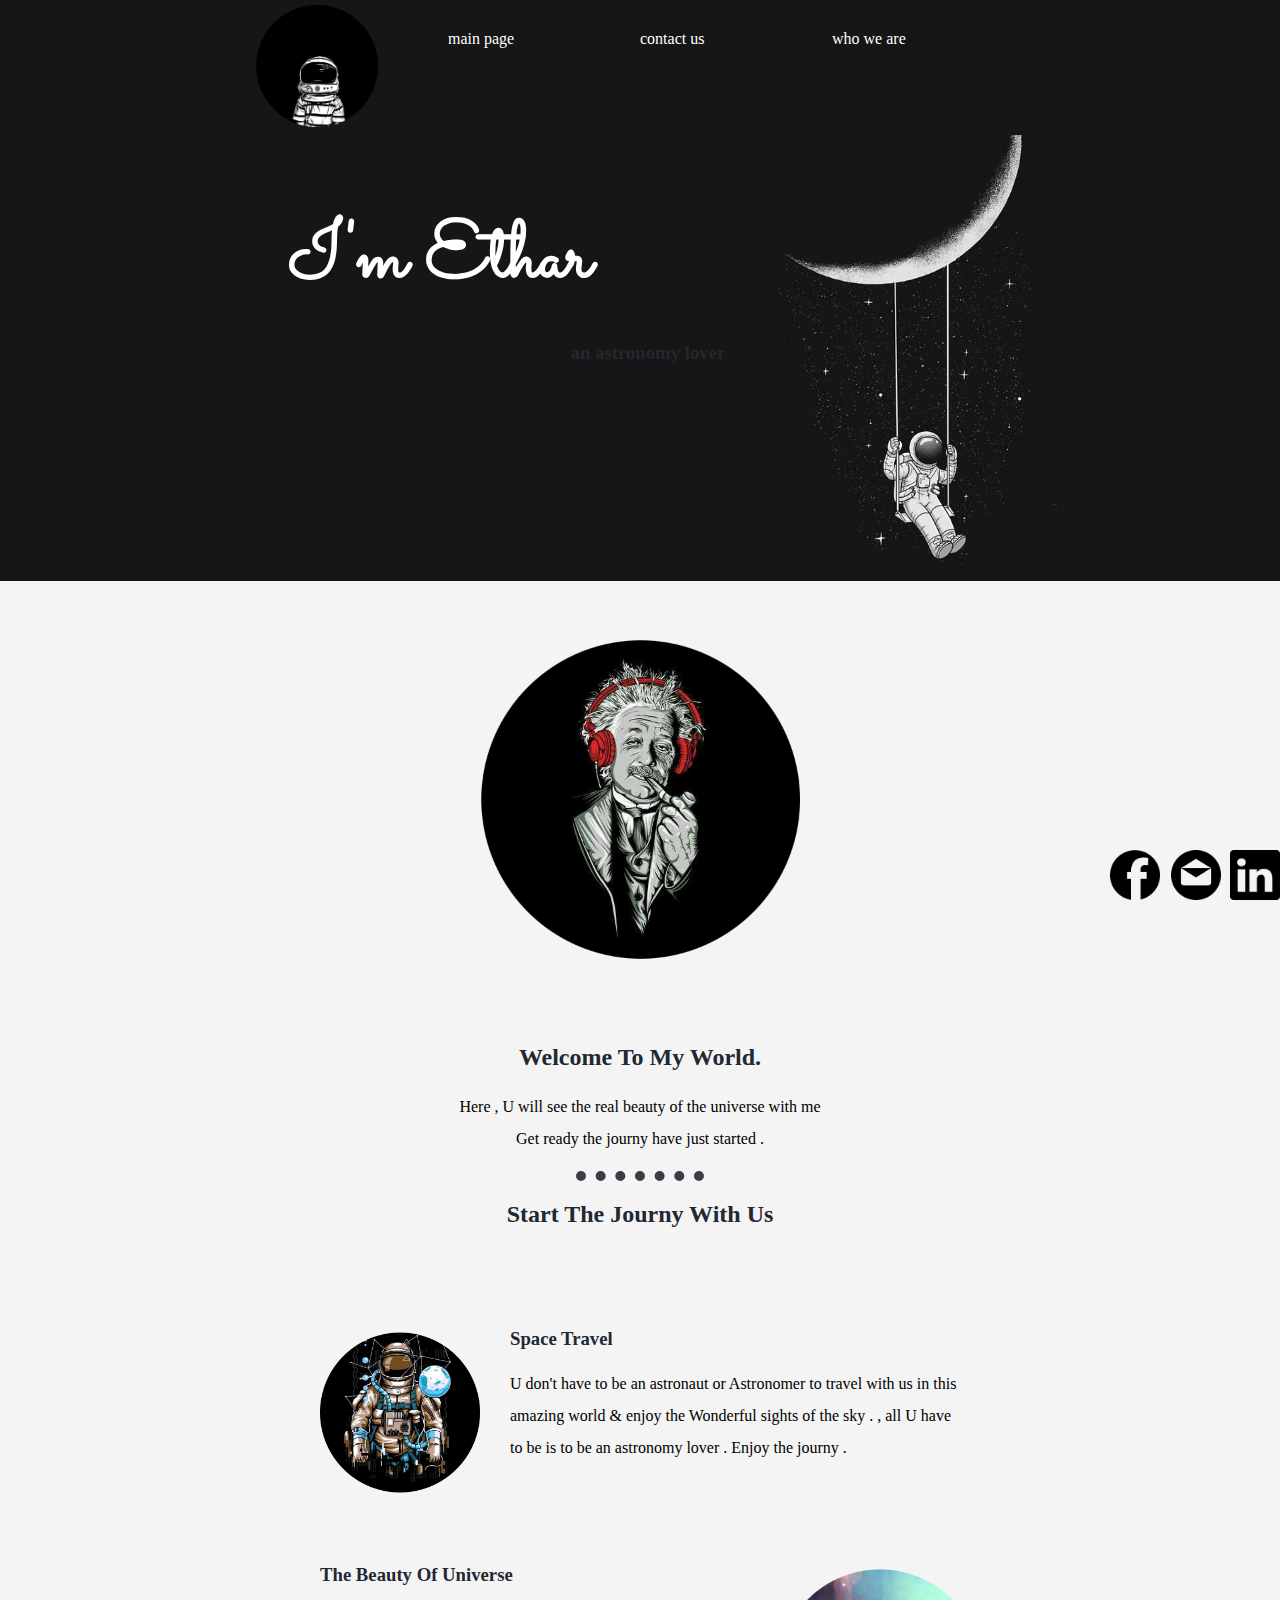
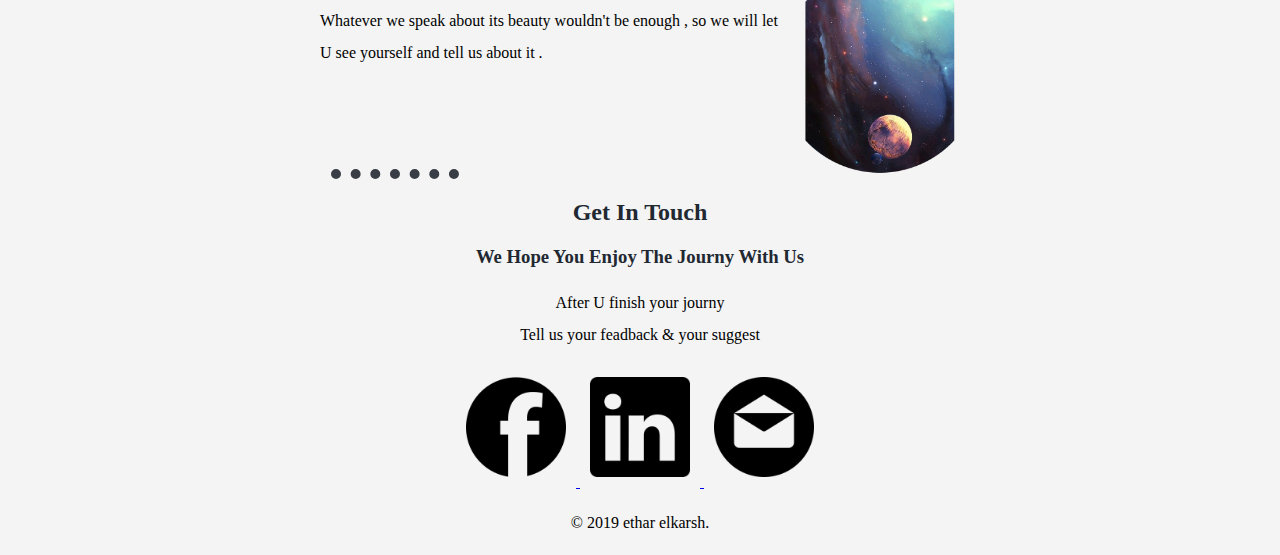
<file: index.html>
<!DOCTYPE html>
<html lang="en" dir="ltr">

<head>
  <meta charset="utf-8">
  <title> ethar elkarsh </title>
  <link rel="stylesheet" href="css/style.css">
  <link rel="icon" href="images\favicon.ico">
  <link href="https://fonts.googleapis.com/css?family=Lobster|Sacramento&display=swap" rel="stylesheet">

</head>

<body>
  <div class="top">
    <img class="me" src="images\myphoto.png" alt="my photo">
    <a class="main top1" href="index.html">main page</a>
    <a class="contact top1" href="contact.html">contact us</a>
    <a class="we top1" href="weare.html">who we are</a>
  </div>

  <div class="bottom">
    <a class="footer-link" href="https://www.linkedin.com/in/ethar-elkarsh-22a14b145/">
      <img class="link cont" src="images\linkedin-logo.png" alt="linkedin">
    </a>
    <a class="footer-link" href="https://www.facebook.com/ethar.osama.39">
      <img class="face cont" src="images\facebook-logo-in-circular-shape.png" alt="facebook">
    </a>
    <a class="btn" href="mailto:oethar4@email.com">
      <img class="email cont" src="images\email.png" alt="email">
    </a>

  </div>

  <div class="sec1">
    <h1 class="nam">I'm Ethar </h1>
    <h3 class="contsec1">an astronomy lover </h3>
  </div>

  <div class="middle-container">
      <div class="profile">
        <img class="me1" src="images\love1.png" alt="my photo">
        <h2>Welcome To My World.</h2>
        <p> Here , U will see the real beauty of the universe with me <br> Get ready the journy have just started .</p>
  </div>
      <hr>
      <div class="the-beauty">
        <h2> Start The Journy With Us</h2>
        <div class="beauty-row">
          <img class="me2" src="images\myskills.png" alt="my photo">
          <h3>Space Travel </h3>
          <p>U don't have to be an astronaut or Astronomer to travel with us in this amazing world & enjoy the Wonderful sights of the sky .
            , all U have to be is to be an astronomy lover
           .  Enjoy the journy .</p>
        </div>
        <div class="beauty-row">
          <img class="me3" src="images\love2.png" alt="my photo">
          <h3>The Beauty Of Universe</h3>
          <p> Whatever we speak about its beauty wouldn't be enough ,
            so we will let U see yourself and tell us about it .
          </p>
        </div>
      </div>
        <hr>
      <div class="contact-me">
          <h2>Get In Touch</h2>
          <h3>We Hope You Enjoy The Journy With Us </h3>
          <p>After U finish your journy <br>Tell us your feadback & your suggest </p>
          <div class="lastcont">

            <a class="footer-link" href="https://www.facebook.com/ethar.osama.39">
              <img class="facecont last" src="images\facebook-logo-in-circular-shape.png" alt="facebook">
            </a>
            <a class="footer-link" href="https://www.linkedin.com/in/ethar-elkarsh-22a14b145/">
              <img class="linkcont last" src="images\linkedin-logo.png" alt="linkedin">
            </a>
            <a class="btn" href="mailto:oethar4@email.com">
              <img class="emailcont last" src="images\email.png" alt="email">
            </a>

          </div>
      </div>
      <p class="s">© 2019 ethar elkarsh.</p>



</body>

</html>
</file>
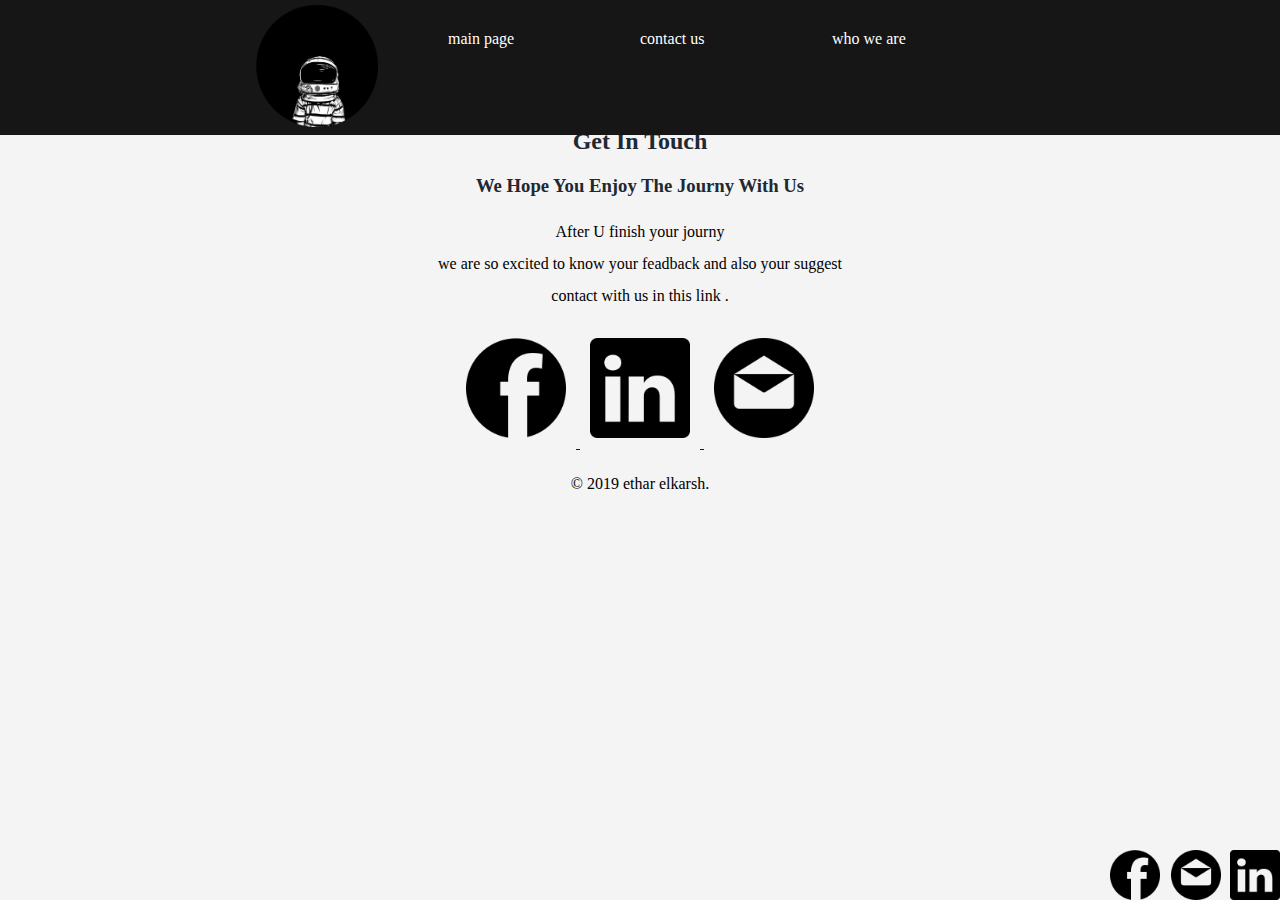
<file: contact.html>
<!DOCTYPE html>
<html lang="en" dir="ltr">

<head>
  <meta charset="utf-8">
  <title> contact us</title>
  <link rel="stylesheet" href="css/style.css">
  <link rel="icon" href="images\favicon.ico">
  <link href="https://fonts.googleapis.com/css?family=Lobster|Sacramento&display=swap" rel="stylesheet">

</head>

<body>
  <div class="top">
    <img class="me" src="images\myphoto.png" alt="my photo">
    <a class="main top1" href="index.html">main page</a>
    <a class="contact top1" href="contact.html">contact us</a>
    <a class="we top1" href="weare.html">who we are</a>
  </div>
  <div class="bottom">
    <a class="footer-link" href="https://www.linkedin.com/in/ethar-elkarsh-22a14b145/">
      <img class="link cont" src="images\linkedin-logo.png" alt="linkedin">
    </a>
    <a class="footer-link" href="https://www.facebook.com/ethar.osama.39">
      <img class="face cont" src="images\facebook-logo-in-circular-shape.png" alt="facebook">
    </a>
    <a class="btn" href="mailto:oethar4@email.com">
      <img class="email cont" src="images\email.png" alt="email">
    </a>

  </div>

  <center>
    <br><br><br><br><br><br>

    <div class="contactmepage">
      <h2>Get In Touch</h2>
      <h3>We Hope You Enjoy The Journy With Us </h3>
      <p>After U finish your journy <br>
        we are so excited to know your feadback and also your suggest <br>
        contact with us in this link . </p>

      <div class="lastcont">

        <a class="footer-link" href="https://www.facebook.com/ethar.osama.39">
          <img class="facecont last" src="images\facebook-logo-in-circular-shape.png" alt="facebook">
        </a>
        <a class="footer-link" href="https://www.linkedin.com/in/ethar-elkarsh-22a14b145/">
          <img class="linkcont last" src="images\linkedin-logo.png" alt="linkedin">
        </a>
        <a class="btn" href="mailto:oethar4@email.com">
          <img class="emailcont last" src="images\email.png" alt="email">
        </a>
        <p class="s">© 2019 ethar elkarsh.</p>

  </center>

</body>
</file>
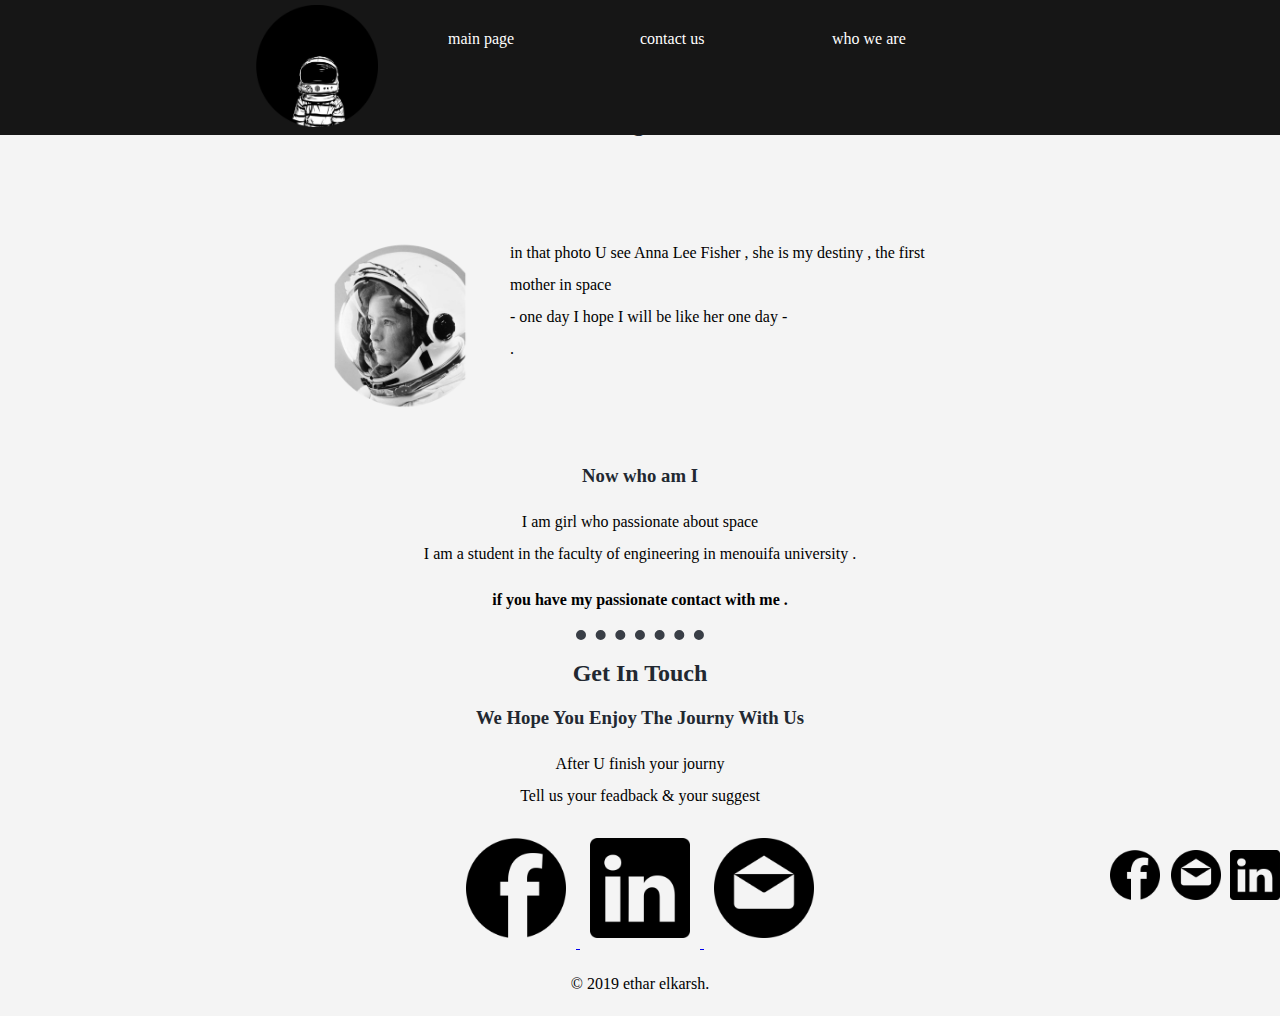
<file: weare.html>
<!DOCTYPE html>
<html lang="en" dir="ltr">

<head>
  <meta charset="utf-8">
  <title> who we are </title>
  <link rel="stylesheet" href="css/style.css">
  <link rel="icon" href="images\favicon.ico">
  <link href="https://fonts.googleapis.com/css?family=Lobster|Sacramento&display=swap" rel="stylesheet">

</head>

<body>
  <div class="top">
    <img class="me" src="images\myphoto.png" alt="my photo">
    <a class="main top1" href="index.html">main page</a>
    <a class="contact top1" href="contact.html">contact us</a>
    <a class="we top1" href="weare.html">who we are</a>
  </div>

  <div class="bottom">
    <a class="footer-link" href="https://www.linkedin.com/in/ethar-elkarsh-22a14b145/">
      <img class="link cont" src="images\linkedin-logo.png" alt="linkedin">
    </a>
    <a class="footer-link" href="https://www.facebook.com/ethar.osama.39">
      <img class="face cont" src="images\facebook-logo-in-circular-shape.png" alt="facebook">
    </a>
    <a class="btn" href="mailto:oethar4@email.com">
      <img class="email cont" src="images\email.png" alt="email">
    </a>
  </div>
  <center>
    <br><br><br><br><br>
    <div class="middle-container">
      <h2>Hi again !</h2>
      <div class="weare">

        <img class="me4" src="images\AnnaLeeFisher.png" alt="">

        <p>in that photo U see Anna Lee Fisher , she is my destiny , the first mother in space <br>
        - one day I hope I will be like her one day - <br>.</p>
      </div>
      <div class="weare2">
        <h3>Now who am I</h3>
        <p>I am girl who passionate about space <br>
        I am a student in the faculty of engineering in menouifa university .
       </p>
       <h4>if you have my passionate contact with me .</h4>
      </div>


    </div>
    <hr>
    <div class="contact-me">
      <h2>Get In Touch</h2>
      <h3>We Hope You Enjoy The Journy With Us </h3>
      <p>After U finish your journy <br>Tell us your feadback & your suggest </p>
      <div class="lastcont">

        <a class="footer-link" href="https://www.facebook.com/ethar.osama.39">
          <img class="facecont last" src="images\facebook-logo-in-circular-shape.png" alt="facebook">
        </a>
        <a class="footer-link" href="https://www.linkedin.com/in/ethar-elkarsh-22a14b145/">
          <img class="linkcont last" src="images\linkedin-logo.png" alt="linkedin">
        </a>
        <a class="btn" href="mailto:oethar4@email.com">
          <img class="emailcont last" src="images\email.png" alt="email">
        </a>

      </div>
    </div>
    <p class="s">© 2019 ethar elkarsh.</p>

  </center>
</body>
</file>
<file: css/style.css>
body {
  margin: 0px;
  background-color: #f4f4f4;
  text-align: center;
}

/* --------------------------------------- الشريط الي فوق --------------------------------------- */
.top {
  height: 15%;
  width: 100%;
  background-color: #161616;
  position: fixed;
  top: 0px;
}

.me {
  height: 100px;
  position: absolute;
  left: 20%;
  top: 5px;
  height: 90%;
}

.top1 {
  position: absolute;
  top: 30px;
  color: white;
  text-decoration: none;
  font-family: cursive;
}
.top1:hover{
  color: #5e6073;
}
.main {
  left: 35%;
}

.contact {
  left: 50%;
}

.we {
  left: 65%;
}

/* -----------------------------------------------------الشريط الي في الجنب ----------------------------------------------------*/
.bottom {
  position: fixed;
  right: 0px;
  bottom: 0px;
  width: 170px;
  height:
  /* background-color: #161616; */
  /*  padding: 5px;
  color: white;
  font-size: 10px;*/
  font-family: cursive;
}

.cont {
  height: 50px;
}

.face {
  position: absolute;
  bottom: 0px;
  left: 0px;
  /*bottom: 35px;
  left: 147px;*/
}

.link {
  position: absolute;
  bottom: 0px;
  right: 0px;
}

.email {
  position: absolute;
  bottom: 0px;
  right: 35%;
}

/* ---------------------------------------------------- الصفحه الرئسيه ----------------------------------------------------*/


.sec1 {
  padding: 8px;
  background-image: url('background-image.jpg');
  background-repeat: no-repeat;
  height: 500.594px;
  background-size: contain;
  color: white;
  width: 100%;
  background-color: #161616;
  background-position-x: 80%;
  margin-top: 5%;
  line-height: 1.5;
}
h1 {
text-align: left;
  margin-left: 22%;
  margin-top: 10%;
  font-family: 'Sacramento', cursive;
  font-size: 5rem;
  margin-bottom: 0rem;
}
#contsec1 {
text-align: left;
  margin-bottom: 35%;
  margin-left: 25%;
  font-family: cursive;
  font-size: 1.5rem ;
  color: white;
  font-weight: normal;
}
h3 ,h2{
  color: #222831 ;
}

.last {
  height: 100px;
  margin: 10px;

}
.beauty-row{
  width: 50% ;
  margin: 100px auto 100px;
  text-align: left;
}
.me2  {
  width: 25% ;
  float: left;
  margin-right: 30px;
  margin-bottom: 30px;

}
.me3{
  width: 25%;
  float: right;
  margin-left: 10px;

}
hr{
  border: none ;
  border-top: 10px dotted #393e46;
  align-items: center;
  width: 10% ;
}
p{
  line-height: 2;
}
.me1{
  width: 25% ;
  margin-top: 50px;
  margin-bottom:50px;
}
.s:hover{
  color: #5e6073;
}
/*---------------------------------------who we are ------------------------------------------------------------*/

.me4 {
  width: 25% ;
  float: left;
  margin-right: 30px;
  margin-bottom: 30px;
}
.weare {
  width: 50% ;
  margin: 100px auto 100px;
  text-align: left;
}
</file>
